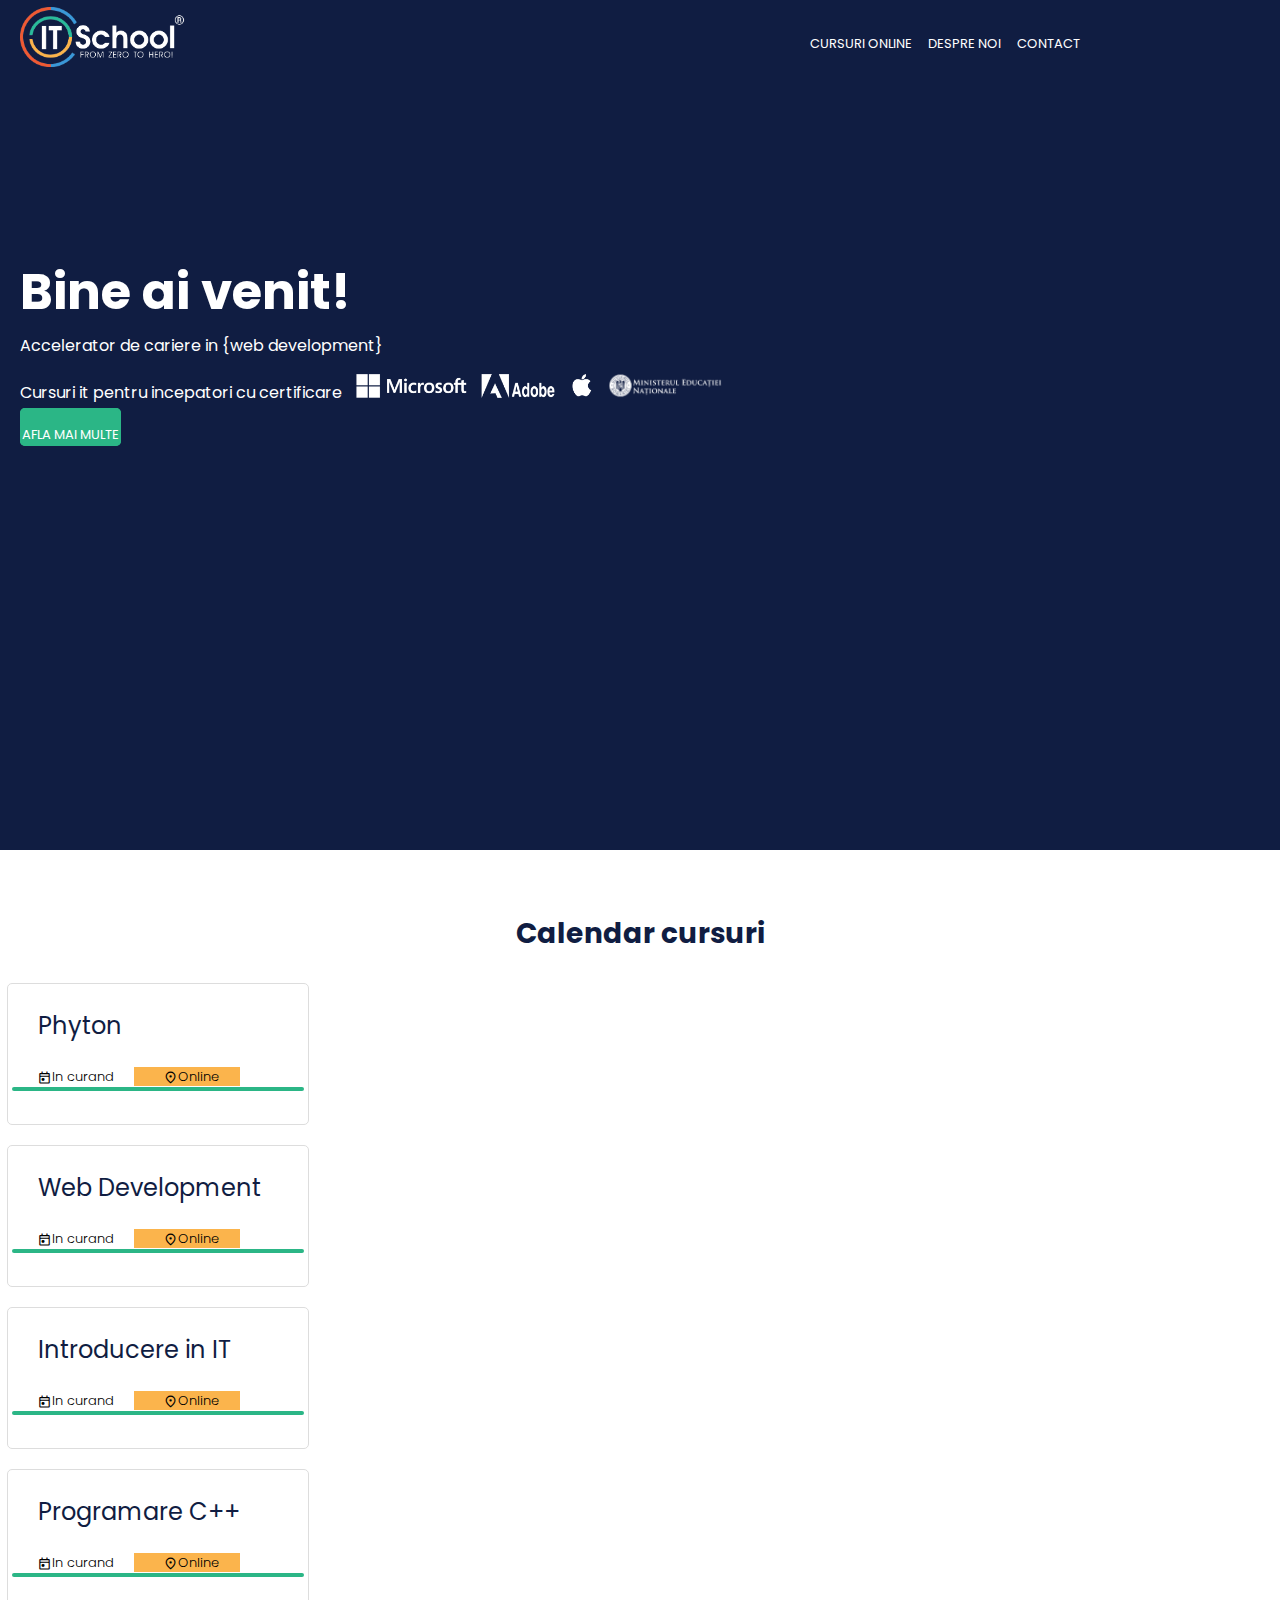
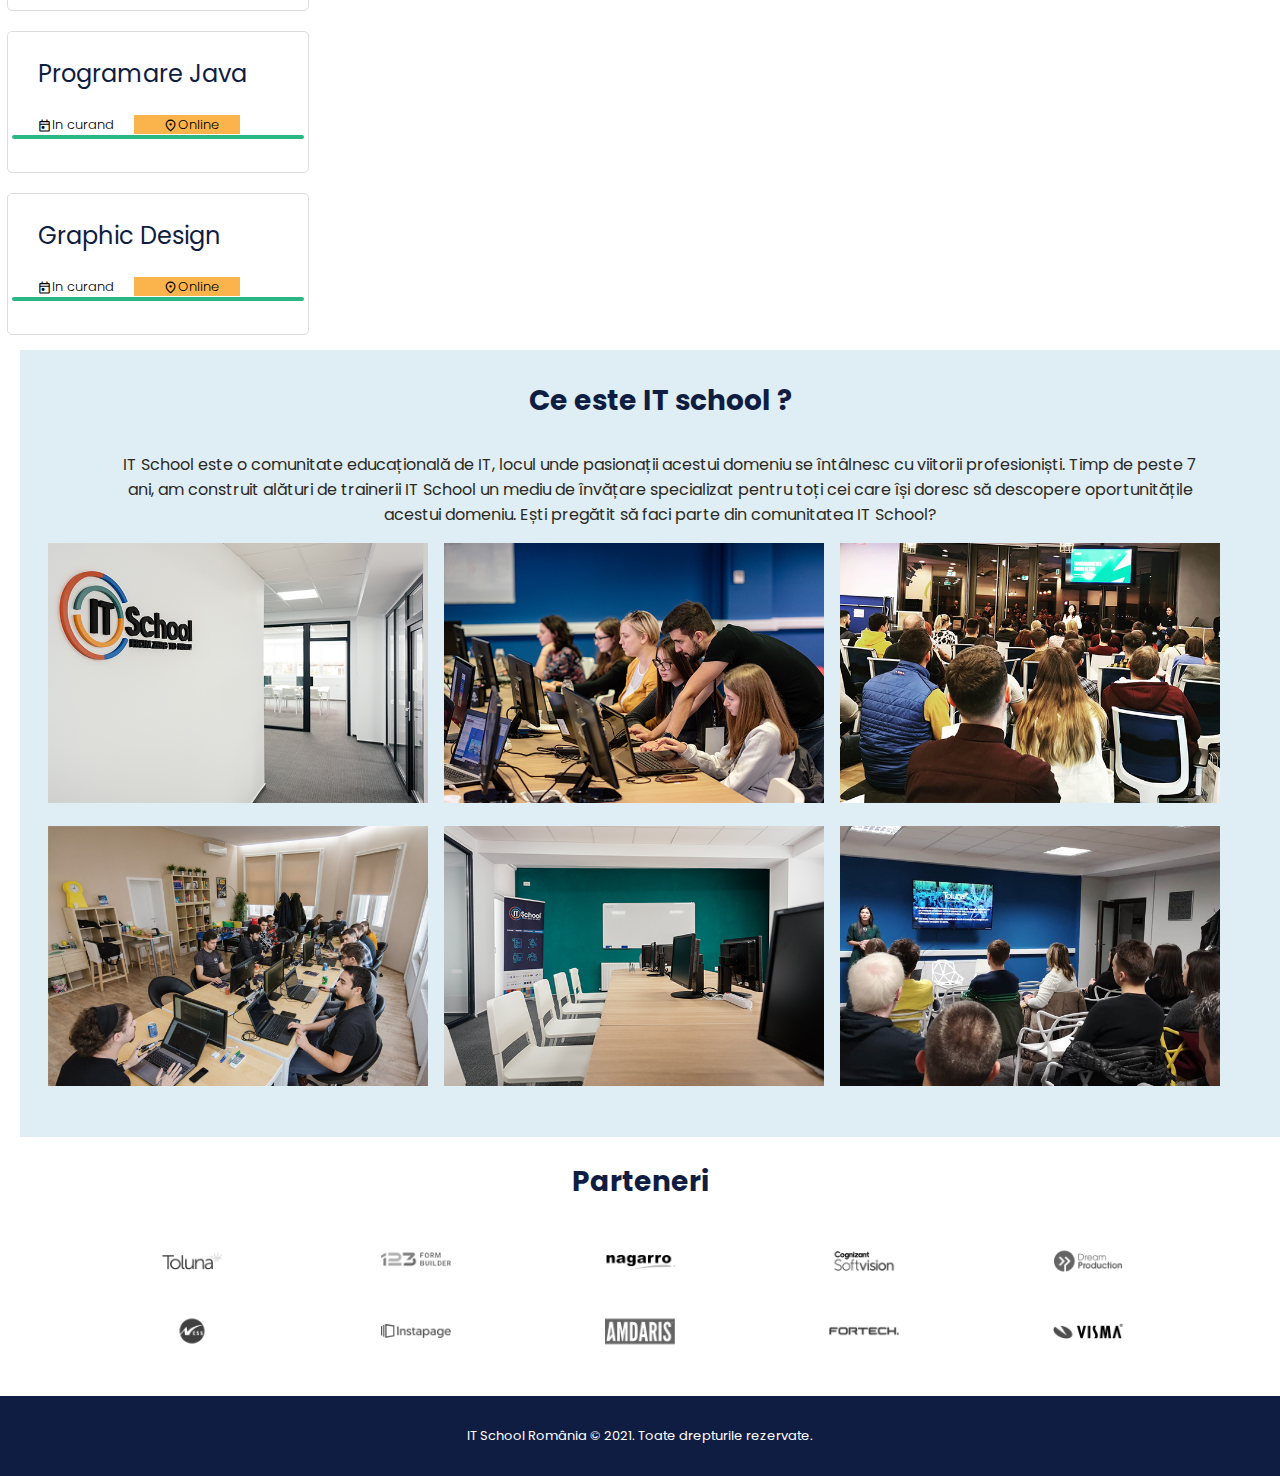
<file: index.html>
<!DOCTYPE html>
<html lang="en">
<head>
    <meta charset="UTF-8">
    <meta name="viewport" content="width=device-width, initial-scale=1.0">
    <title>It School</title>
    
    <link rel="preconnect" href="https://fonts.googleapis.com">
<link rel="preconnect" href="https://fonts.gstatic.com" crossorigin>
<link href="https://fonts.googleapis.com/css2?family=Poppins:ital,wght@0,100;0,200;0,300;0,400;0,500;0,600;0,700;0,800;0,900;1,100;1,200;1,300;1,400;1,500;1,600;1,700;1,800;1,900&display=swap" rel="stylesheet">
<link rel="stylesheet" href="https://fonts.googleapis.com/css2?family=Material+Symbols+Outlined:opsz,wght,FILL,GRAD@20..48,100..700,0..1,-50..200" />
<link rel="stylesheet" href="styles.css">
</head>
</html>
<body>
    <div class="first-page">
    <nav class="nav-bar">
        <div class="container">
            <a class="logo-link" href="index.html" >
                <img src="itschool-logo.png" alt="itschool logo">
              </a>
            <div class="menu-icon-container">
               
                <span class="material-icons">menu</span>
                <input type="checkbox" id="navbar-toggle">
                <label for="navbar-toggle" class="menu-toggle">
                    <div class="menu-icon-container"> <span id="emoji" class="material-symbols-outlined">menu</span></div>
                </label>
                <ul class="ul-1">
                    <li>
                        <a href="courses.html"> CURSURI ONLINE </a>
                      </li>
                    <li id="abts">
                        <a  href="about-us.html" >DESPRE NOI</a>
                        <div class="submenu">
                            <a href="index.html">IT School</a><br>
                            <a href="about-us.html">Despre noi</a>
                        </div>
                    </li>  
                    <li>
                        <a href="contact.html">CONTACT</a>
                    </li>
                </ul>
            </div>  
        </div>

    </nav>
    <div class="welcome">
        <h1>Bine ai venit!</h1>
        <p class="p-1">Accelerator de cariere in {web development}</p>
        <p class="p-2">Cursuri it pentru incepatori cu certificare
           <img src="microsoft.png">
           <img src="adobe.png">
           <img src="apple.png">
           <img src="minister.png">
        </p>
        <a href="courses.html" class="afla-mai-multe">AFLA MAI MULTE</a>
    </div>
</div>
    <div class="section-1">
        <h2 class="calendar-cursuri">Calendar cursuri</h2>
        <div class="line-1">
        <div class="phyton">
            <h3 class="h3-1">Phyton</h3>
            <span  class="material-symbols-outlined">today</span><p class="p-phyton">In curand</p><div class="online"><span class="material-symbols-outlined">location_on</span><p class="p-phyton">Online</p></div>
            <div class="bar"></div>
        </div>
        <div class="phyton">
            <h3 class="h3-1">Web Development</h3>
            <span class="material-symbols-outlined">today</span><p class="p-phyton">In curand</p><div class="online"><span class="material-symbols-outlined">location_on</span><p class="p-phyton">Online</p></div>
            <div class="bar"></div>
        </div>
        <div class="phyton">
            <h3 class="h3-1">Introducere in IT</h3>
            <span class="material-symbols-outlined">today</span><p class="p-phyton">In curand</p><div class="online"><span class="material-symbols-outlined">location_on</span><p class="p-phyton">Online</p></div>
            <div class="bar"></div>
        </div>
        </div>
        <div class="line-2">
            <div class="programare">
               <h3 class="h3-1">Programare C++</h3>
               <span class="material-symbols-outlined">today</span><p class="p-phyton">In curand</p><div class="online"><span class="material-symbols-outlined">location_on</span><p class="p-phyton">Online</p></div>
               <div class="bar"></div>
            </div>
            <div class="programare">
                <h3 class="h3-1">Programare Java</h3>
                <span class="material-symbols-outlined">today</span><p class="p-phyton">In curand</p><div class="online"><span class="material-symbols-outlined">location_on</span><p class="p-phyton">Online</p></div>
                <div class="bar"></div>
            </div>
        </div>
            <div class="programare">
                <h3 class="h3-1">Graphic Design</h3>
                <span class="material-symbols-outlined">today</span><p class="p-phyton">In curand</p><div class="online"><span class="material-symbols-outlined">location_on</span><p class="p-phyton">Online</p></div>
                <div class="bar"></div>
            </div>
        </div>
    </div>
    <div class="section-2">
        <h2 class="ce-este-it">Ce este IT school ?</h2>
        <p class="it-text">IT School este o comunitate educațională de IT, locul unde pasionații acestui domeniu se întâlnesc cu viitorii profesioniști. Timp de 
            peste 7 ani, am construit alături de trainerii IT School un mediu de învățare specializat pentru toți cei care își doresc să descopere 
            oportunitățile acestui domeniu. Ești pregătit să faci parte din comunitatea IT School?</p>
            <div class="image-container">
                <div class="image-image"><img src="about-us-1.jpeg"></div>
                <div class="image-image"><img src="about-us-2.jpeg"></div>
                <div class="image-image"><img src='about-us-3.jpeg'></div>
                <div class="image-image"><img src='about-us-4.jpeg'></div>
                <div class="image-image"><img src='about-us-5.jpeg'></div>
                <div class="image-image"><img src='about-us-6.jpeg'></div>
            </div>


    </div>
    <div class="parteners-container">
        <h2>Parteneri</h2>
        <div class="parteners-img"><img src="toluna.png">
        <img src="123formbuilder.png">
        <img src="nagarro.png">
        <img src="cognizant.png">
        <img src="dreamproduction.png">
        </div>
        <div class="parteners-img-2"><img src="ness.png">
        <img src="instapage.png">
        <img src="amdaris.png">
        <img src="fortech.png">
        <img src="visma.png" >
        </div>
    </div>
    <footer>
    <div class="it-romania">
        <p>IT School România © 2021. Toate drepturile rezervate.</p>

    </div>
    </footer>

    
</body>
</html>
</file>
<file: styles.css>
body {
    font-family: "Poppins", sans-serif;
    display: flex;
    flex-direction: column;
    min-height: 100vh;
    margin: 0;
    padding: 0;
    background: fixed;
    
}
.submenu{
    display: none;
    position: absolute;
width: 9rem;
background: #0d1837;
margin-top: 0px;
padding-left: 5px;


}


 #abts:hover .submenu{
        display:block;
    }

.first-page {
    background-color: #101d42;
    background-attachment: fixed;
}
nav {
    position: fixed;
    top: 0;
    width: 100%;
    background-color: #101d42;
    background-attachment: fixed;
    height: 80px;
}
.container {
    display: flex;
    justify-content: space-between;
    background-color: #101d42;
    
}
.ul-1 {
    display: flex;
    flex-direction: row;
    margin-right: 200px;
    color: white;
    margin-top: 30px;
}
li {
    margin-left: 30px;
    list-style: none;
    
}
nav a {
    text-decoration: none;
    color: white;
    font-size: small;
}
nav img {
    width: auto;
    height: 60px;
    margin-left: 165px;
    margin-top: 7px;
}
.material-symbols-outlined {
    font-size: 15px;
}
input {
  display: none;
}
span {
    display: none;
}
nav a:hover{
    color:orange;
}
.welcome {
    color: white;
    margin-left: 170px;
    margin-top: 220px;
    height: 70vh;
    width: 88%;
}
.menu-toggle {
    display: none;
    cursor: pointer;
    
  }
  .barr {
    display: block;
  width: 25px;
  height: 3px;
  margin-bottom: 5px;
  background-color: white;
}
.ul-1 {
    display: flex;
  list-style: none;
}
#navbar-toggle {
    display: none; 
}
.ul-1 li {
    margin-left: 1rem;
}
.ul-1 a {
    color: white;
    text-decoration: none;
}


h1 {
    font-size: 50px
    
}
.p-1 {
    margin-top: -30px;
}
p img {
    height: 24px;
    width: auto;
    margin-left: 10px;
}
.afla-mai-multe {
    border: 2px solid #2bb686;
    background-color: #2bb686;
    border-radius: 5px;
    color:white;
    text-decoration: none;
    display: block;
    width: 260px;
    height: 40px;
    text-align: center;
    padding-top: 15px;
    margin-top: 40px;
    
}
.afla-mai-multe:hover{
    background-color: #101d42;
}
.section-1 {
    background-color: white;
    margin:auto;
    height: 65vh;
    width: 100%;
    font-weight:300;
    font-size: small;
    padding-top: 40px;

    
}
.phyton {
    border: 1px solid #ddd;
    border-radius: 5px;
    width: 390px;
    display: inline-block;
    margin-right: 5px;
    margin-left: 7px;
    height: 140px;
    
}
.p-phyton {
    display: inline-block;
    margin-right: 20px;
    
}
span {
    vertical-align: middle;
    margin-left: 29px;
    


}
.online {
    display: inline;
    background-color:#fbb44c;
    font-size: small;
}  
.line-1 {
   display: inline;
    margin-left: 130px;
}
.programare {
    border: 1px solid #ddd;
    border-radius: 5px;
    width: 390px;
    height: 140px;
   
}
.programare {
    display: inline-block;
    margin-right: 5px;
    margin-top: 15px;
    margin-left: 7px;

}
.line-2 {
   display: inline;
   margin-left: 130px;
}
.bar {
    height:0.25rem;
    background-color:#2bb686;
    border-radius: 10px;
    margin-left: 4px;
    margin-right: 4px;
}
.calendar-cursuri {
    display: flex;
    justify-content: center;
    color: #101d42;
    font-size: 1.75rem;
}
.h3-1 {
    font-size: 1.5rem;
    color: #101d42;
    font-weight: 400;
    margin-left: 30px;
}
.section-2 {
    background-color: #dfedf5;
    margin: auto;
    height: 110vh;
    width: 100%;
}
.ce-este-it {
    color: #101d42;
    font-size: 1.75rem;
    display: flex;
    justify-content: center;
    margin-top: 30px;
}
.it-text {
    color: #2b2922;
    text-align: center;
    display: block;
    margin-block-start: 1em;
    margin-block-end: 1em;
    margin-inline-start: 0px;
    margin-inline-end: 0px;
    margin-left: 100px;
    margin-right: 100px;
    margin-top: 30px;
}
.section-2 .image-container {
    display: flex;
    flex-wrap: wrap;
    align-items: center;
    margin-bottom: 1.75rem;
    margin-left: 170px;
}
.section-2 .image-image {
    
    padding-right: 0.5em;
    padding-left:0.5em;
    margin-bottom: 1em;
    }

.image-container img{
    
    width: 380px;
    height: 260px;
}
.parteners-container h2 {
    color: #101d42;
    display: flex;
    justify-content: center;
    font-size: 1.75rem;
}
.parteners-img {
    display: flex;
    justify-content: space-around;
    margin-left: 80px;
    margin-right: 80px;
}
.parteners-img img {
    width: 100px;
    filter: grayscale(100%);
    
    
}
.parteners-img-2 {
    display: flex;
    justify-content: space-around;
    margin-left: 80px;
    margin-right: 80px;
}
.parteners-img-2 img {
    width: 100px;
    filter: grayscale(100%);
}
.parteners-img img:hover {
    filter: none;
}
.parteners-img-2 img:hover {
    filter: none;
}
footer {
    background-color: #101d42;
    height: 80px;
    margin-top: 30px;
}
footer p {
    color: white;
    display: flex;
    justify-content: center;
    font-size: small;
    margin-top: 30px;
}
@media  (max-width:1400px)
  {

body {
    font-family: "Poppins", sans-serif;
    display: flex;
    flex-direction: column;
    min-height: 100vh;
    margin: 0;
    padding: 0;
    background: fixed;
    
}

    .first-page {
        font-family: "Poppins", sans-serif;
        display: flex;
        flex-direction: column;
        height: 100%;
        margin: 0;
        padding: 0;
        background: fixed;}
        
.first-page {
    background-color:#101d42;
    background-attachment: fixed;
}
nav {
    position: fixed;
    top: 0;
    width: 100%;
    background-color: #101d42;
    background-attachment: fixed;
}
.container {
    display: flex;
    justify-content: space-between;
    background-color: #101d42;
    
}
.ul-1 {
    display: flex;
    flex-wrap: wrap;
    margin-right: 200px;
    color: white;
    margin-top: 30px;
}
li {
    margin-left: 30px;
    list-style: none;
}
nav a {
    text-decoration: none;
    color: white;
    font-size: small;
}
nav img {
    width: auto;
    height: 60px;
    margin-left: 20px;
    margin-top: 7px;
}
.material-symbols-outlined {
    font-size: 15px;
}
input {
  display: none;
}
span {
    display: none;
}
nav a:hover{
    color:orange;
}
.welcome {
    color: white;
    margin-left: 20px;
    margin-top: 220px;
    height: 70vh;
    width: 88%;
    
}
h1 {
    font-size: 50px;
    word-wrap: break-word;
    
    
}
.p-1 {
    margin-top: -30px;
}
p img {
    height: 24px;
    width: auto;
    margin-left: 10px;
}
.afla-mai-multe {
    border: 2px solid #2bb686;
    background-color: #2bb686;
    border-radius: 5px;
    color:white;
    text-decoration: none;
    display: inline;
    width: 260px;
    height: 20px;
    text-align: center;
    margin-top: 40px;
    font-size: small;
    
}
.afla-mai-multe:hover{
    background-color: #101d42;
}
.section-1 {
    
    height: 100%;
    width: 100%;
    
}
.phyton {
    border: 1px solid #ddd;
    border-radius: 5px;
    display: inline;
    margin-right: 5px;
    margin-left: 7px;
   width: 300px;
   margin-bottom: 15px;
   margin-top: 5px;
    
}
.p-phyton {
    display: inline;
    margin-right: 20px;
    
}
span {
    vertical-align: middle;
    margin-left: 29px;
    


}
.online {
    display: inline;
    background-color:#fbb44c;
    font-size: small;
}  
.line-1 {
   display: flex;
   flex-direction:column;
   margin-left: 0px;
    
}
.programare {
    border: 1px solid #ddd;
    border-radius: 5px;
   
   
}
.programare {
    display:block;
    margin-right: 5px;
    margin-left: 7px;
    width: 300px;
    margin-bottom: 15px;
    margin-top: 5px;

}
.line-2 {
   display: flex;
   flex-direction: column;
   margin-left: 0px;
   
}
.bar {
    height:0.25rem;
    background-color:#2bb686;
    border-radius: 10px;
    margin-left: 4px;
    margin-right: 4px;
}
.calendar-cursuri {
    display: flex;
    justify-content: center;
    color: #101d42;
    font-size: 1.75rem;
}
.h3-1 {
    font-size: 1.5rem;
    color: #101d42;
    font-weight: 400;
    margin-left: 30px;
}

.section-2 {
    background-color: #dfedf5;
    height: 100%;
    width: 100%;
    margin-left: 20px;
}
.ce-este-it {
    color: #101d42;
    font-size: 1.75rem;
    display: flex;
    justify-content: center;
    margin-top: 30px;
}
.it-text {
    color: #2b2922;
    text-align: center;
    display: block;
    margin-block-start: 1em;
    margin-block-end: 1em;
    margin-inline-start: 0px;
    margin-inline-end: 0px;
    margin-left: 100px;
    margin-right: 100px;
    margin-top: 30px;
}
.section-2 .image-container {
    display: flex;
    flex-wrap: wrap;
    align-items: center;
    margin-bottom: 1.75rem;
    margin-left: 20px;
}
.section-2 .image-image {
    
    padding-right: 0.5em;
    padding-left:0.5em;
    margin-bottom: 1em;
    }

.image-container img{
    
    width: 380px;
    height: 260px;
}
.parteners-container h2 {
    color: #101d42;
    display: flex;
    justify-content: center;
    font-size: 1.75rem;
}
.parteners-img {
    display: flex;
    justify-content: space-around;

}
.parteners-img img {
    width: 70px;
    filter: grayscale(100%);
    
    
}
.parteners-img-2 {
    display: flex;
    justify-content: space-around;
    margin-left: 80px;
    margin-right: 80px;
}
.parteners-img-2 img {
    width: 70px;
    filter: grayscale(100%);
}
.parteners-img img:hover {
    filter: none;
}
.parteners-img-2 img:hover {
    filter: none;
}
footer {
    background-color: #101d42;
    height: 80px;
    margin-top: 30px;
}
footer p {
    color: white;
    display: flex;
    justify-content: center;
    font-size: small;
    margin-top: 30px;
}
}
    


    

@media  (max-width: 768px) {
   #emoji{
   
        color: white;
        font-size: 35px;
        margin-top: 20px;
        margin-right: 20px;
    
   }
    .nav-bar {
        flex-direction: column;
        align-items: flex-start;
      }
      
      .menu-toggle {
        display: block;
      }
      .ul-1{
        display: none;
        flex-direction: column;
        margin-top: 1px;
        background-color: #0b1530;
        width: 100%;
      }
      
      #navbar-toggle{
        display: none;
      }
     
      
      
      #navbar-toggle:checked ~ .ul-1 {
        display: block;
      }
}
@media (max-width: 768px) {
    nav img {
        height: 45px;
    }

    
    nav ul {
        display: none;
    }

    nav .menu-icon {
        display: block;
    }

    nav .arrow-down-icon {
        display: none;
    }

    nav .about-us:hover .submenu {
        display: none;
    }

    nav .menu-icon-container {
        position: relative;
    }

    nav input[type="checkbox"] {
        display: block;

        position: absolute;
        top: 0;
        left: 0;

        height: 100%;
        width: 100%;

        opacity: 0;

        margin: 0;

        
        cursor: pointer;
    }

   
    nav input[type="checkbox"]:checked ~ ul {
        display: block;
        width: 100%;


        position: fixed;
       
        top: calc(45px + 2 * 1rem);
        left: 0;

        background-color: #101d42;
    }
}
</file>
